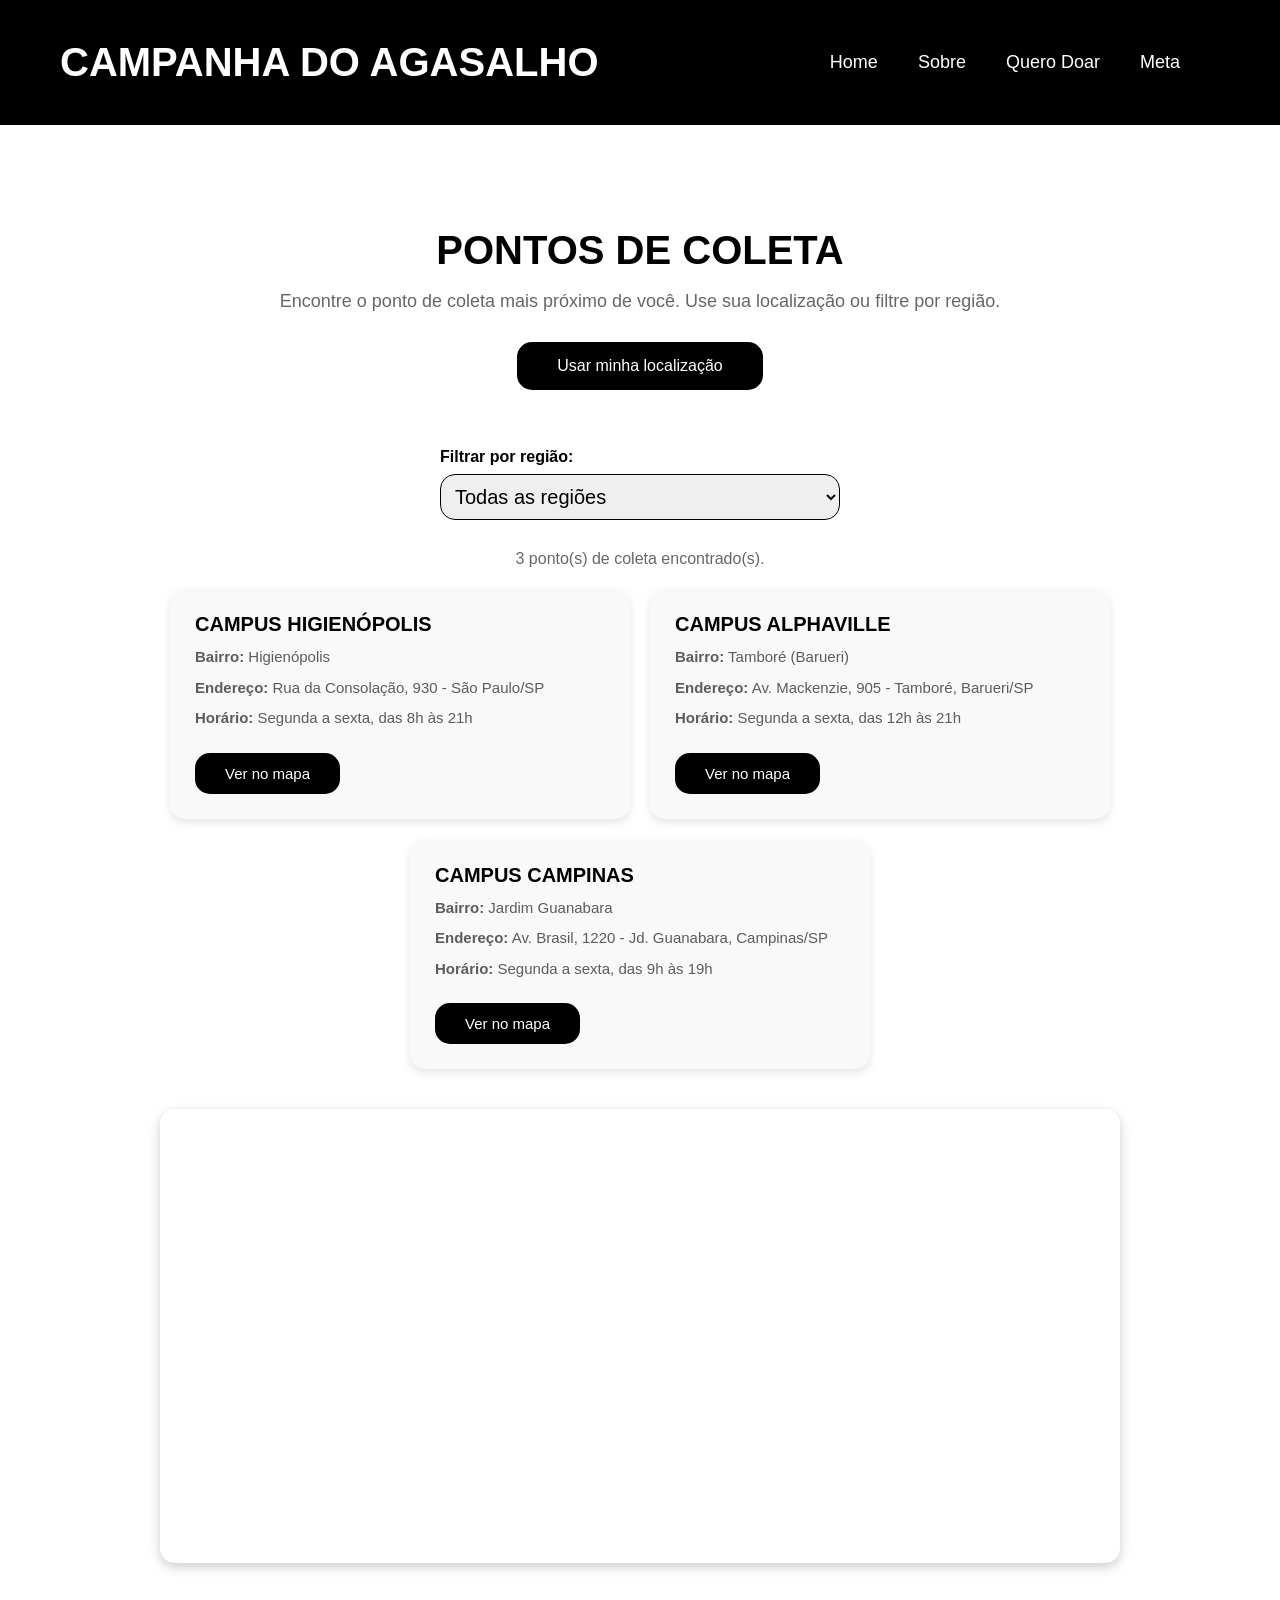
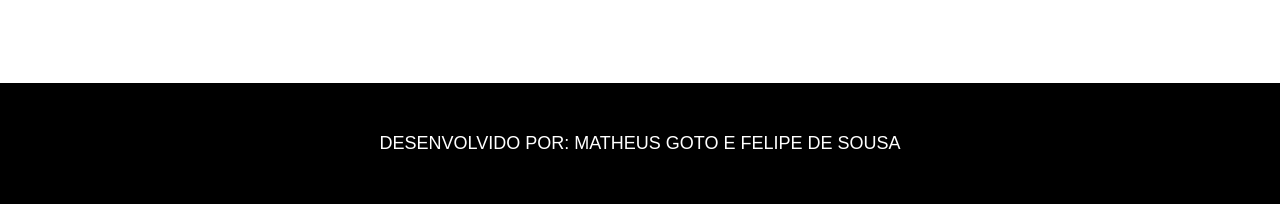
<file: coleta.html>
<!DOCTYPE html>
<html lang="pt-br">
<head>
    <meta charset="UTF-8">
    <meta name="viewport" content="width=device-width, initial-scale=1.0">
    <meta author="Matheus Goto e Felipe de Sousa" content="Projeto 1">
    <link rel="stylesheet" href="style.css" type="text/css">
    <title>Pontos de Coleta - Campanha do Agasalho</title>
</head>

<body>
    <header>
        <a href="index.html">
            <h1 id="titulo">Campanha do Agasalho</h1>
        </a>
        <nav>
            <a href="index.html" class="link-menu">Home</a>
            <a href="sobre.html" class="link-menu">Sobre</a>
            <a href="doar.html" class="link-menu">Quero Doar</a>
            <a href="meta.html" class="link-menu">Meta</a>
        </nav>
    </header>

    <main>
        <section class="container-coleta">
            <h2 id="titulo-coleta">Pontos de Coleta</h2>
            <p class="descricao-coleta">Encontre o ponto de coleta mais próximo de você. Use sua localização ou filtre por região.</p>

            <div class="localizacao-container">
                <button id="btn-localizacao" class="btn-localizacao">Usar minha localização</button>
                <p id="status-localizacao"></p>
            </div>

            <div class="filtros">
                <div class="campo-filtro">
                    <label for="filtro-regiao">Filtrar por região:</label>
                    <select id="filtro-regiao">
                        <option value="todas">Todas as regiões</option>
                        <option value="Centro">Centro</option>
                        <option value="Grande São Paulo">Grande São Paulo</option>
                        <option value="Interior">Interior</option>
                    </select>
                </div>
            </div>

            <p id="contador-resultados"></p>

            <div id="lista-pontos"></div>

            <div class="mapa-container">
                <iframe
                    id="mapa"
                    src="https://www.google.com/maps?q=Universidade+Presbiteriana+Mackenzie+Higienopolis&output=embed"
                    width="100%"
                    height="450"
                    style="border:0;"
                    allowfullscreen=""
                    loading="lazy"
                    referrerpolicy="no-referrer-when-downgrade"
                    title="Mapa dos pontos de coleta">
                </iframe>
            </div>
        </section>
    </main>

    <footer>
        <p class="rodape">Desenvolvido por: Matheus Goto e Felipe de Sousa</p>
    </footer>

    <script src="coleta.js"></script>
</body>
</html>
</file>
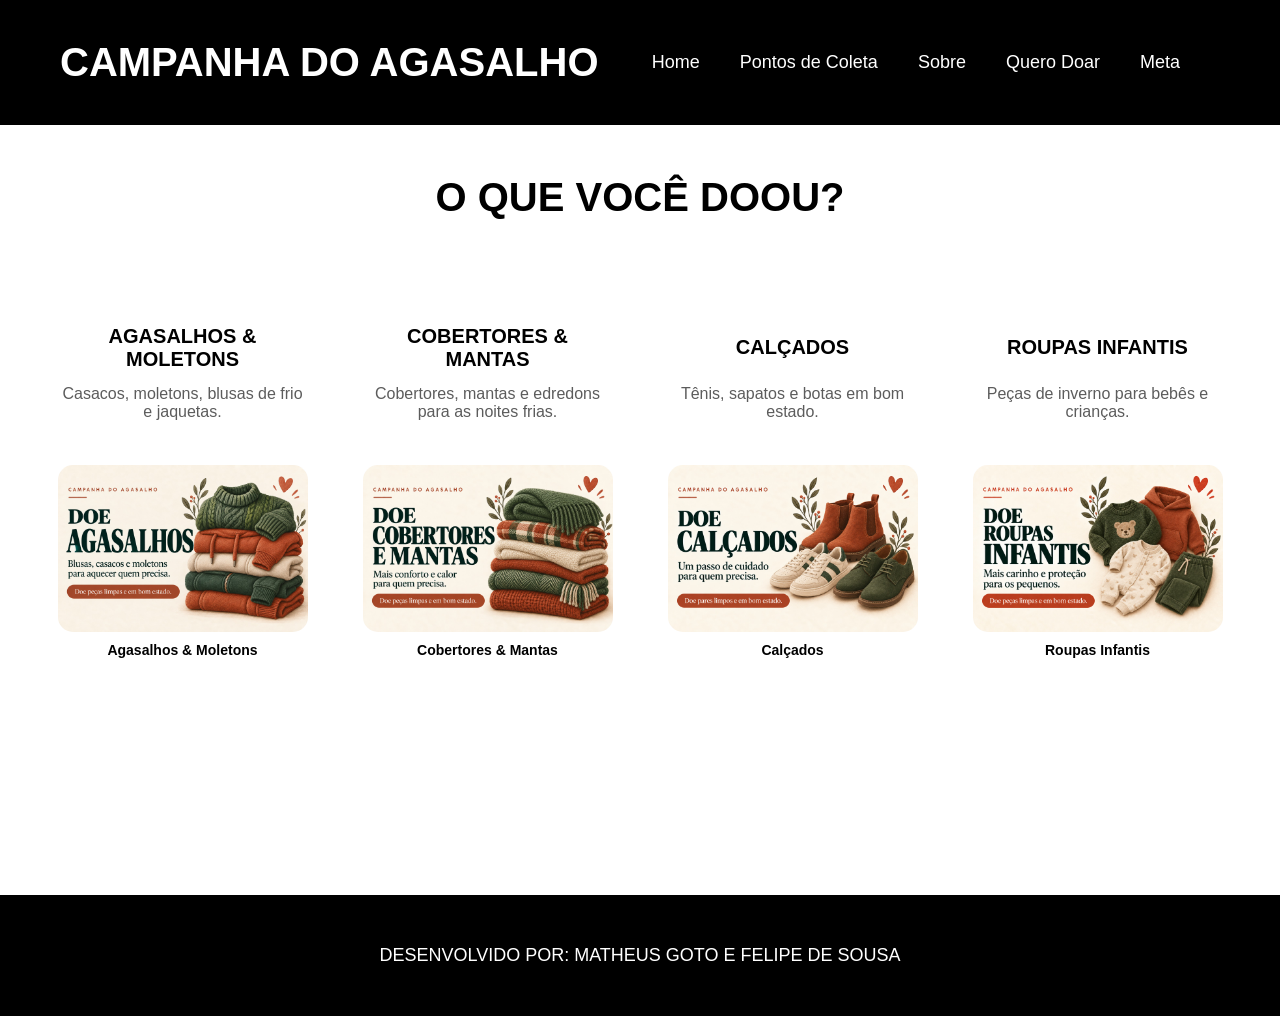
<file: doar.html>
<!DOCTYPE html>
<html lang="pt-br">
<head>
    <meta charset="UTF-8">
    <meta name="viewport" content="width=device-width, initial-scale=1.0">
    <link rel="stylesheet" href="style.css" type="text/css">
    <title>Quero Doar - Campanha do Agasalho</title>
</head>
<body>
    <header>
        <a href="index.html">
            <h1 id="titulo">Campanha do Agasalho</h1>
        </a>
        <nav>
            <a href="index.html" class="link-menu">Home</a>
            <a href="coleta.html" class="link-menu">Pontos de Coleta</a>
            <a href="sobre.html" class="link-menu">Sobre</a>
            <a href="doar.html" class="link-menu">Quero Doar</a>
            <a href="meta.html" class="link-menu">Meta</a>
        </nav>
    </header>

    <main>
        <h2 id="titulo-doou">O que você doou?</h2>
        <p id="status-doacao" class="status-mensagem"></p>
        <section id="vitrine">
            <article id="agasalhos" class="card" onclick="registrarDoacao('agasalhos')">
                <h3 class="titulo-servicos">Agasalhos & Moletons</h3>
                <p class="descricao-servicos">Casacos, moletons, blusas de frio e jaquetas.</p>
                <p class="descricao-expandida">Aceitamos casacos, moletons, blusas de frio e jaquetas de todos os tamanhos, adulto e infantil. As peças devem estar limpas e em bom estado de conservação, sem rasgos ou manchas permanentes.</p>
                <figure>
                    <img class="imagem-vitrine" src="img/agasalhos.jpeg" alt="Agasalhos e moletons">
                    <figcaption>Agasalhos & Moletons</figcaption>
                </figure>
            </article>

            <article id="cobertores" class="card" onclick="registrarDoacao('cobertores')">
                <h3 class="titulo-servicos">Cobertores & Mantas</h3>
                <p class="descricao-servicos">Cobertores, mantas e edredons para as noites frias.</p>
                <p class="descricao-expandida">Cobertores, mantas e edredons são os itens de maior demanda durante o inverno. Aceitamos peças de solteiro e casal, desde que estejam limpas e sem furos. Roupas de cama em bom estado também são bem-vindas.</p>
                <figure>
                    <img class="imagem-vitrine" src="img/cobertos.jpeg" alt="Cobertores e mantas">
                    <figcaption>Cobertores & Mantas</figcaption>
                </figure>
            </article>

            <article id="calcados" class="card" onclick="registrarDoacao('calcados')">
                <h3 class="titulo-servicos">Calçados</h3>
                <p class="descricao-servicos">Tênis, sapatos e botas em bom estado.</p>
                <p class="descricao-expandida">Tênis, sapatos e botas fechadas ajudam a proteger do frio e da chuva. Pedimos que os pares estejam completos, limpos e com solado em condições de uso. Chinelos e sandálias não são aceitos nesta campanha.</p>
                <figure>
                    <img class="imagem-vitrine" src="img/calcados.jpeg" alt="Calçados">
                    <figcaption>Calçados</figcaption>
                </figure>
            </article>

            <article id="infantil" class="card" onclick="registrarDoacao('infantil')">
                <h3 class="titulo-servicos">Roupas Infantis</h3>
                <p class="descricao-servicos">Peças de inverno para bebês e crianças.</p>
                <p class="descricao-expandida">Roupas infantis de inverno são as que mais faltam nas arrecadações. Aceitamos macacões, casaquinhos, meias, toucas e luvas para bebês e crianças de todas as idades, desde que estejam limpos e íntegros.</p>
                <figure>
                    <img class="imagem-vitrine" src="img/roupas_infantis.jpeg" alt="Roupas infantis">
                    <figcaption>Roupas Infantis</figcaption>
                </figure>
            </article>
        </section>
    </main>

    <footer>
        <p class="rodape">Desenvolvido por: Matheus Goto e Felipe de Sousa</p>
    </footer>

    <script src="doar.js"></script>
</body>
</html>
</file>
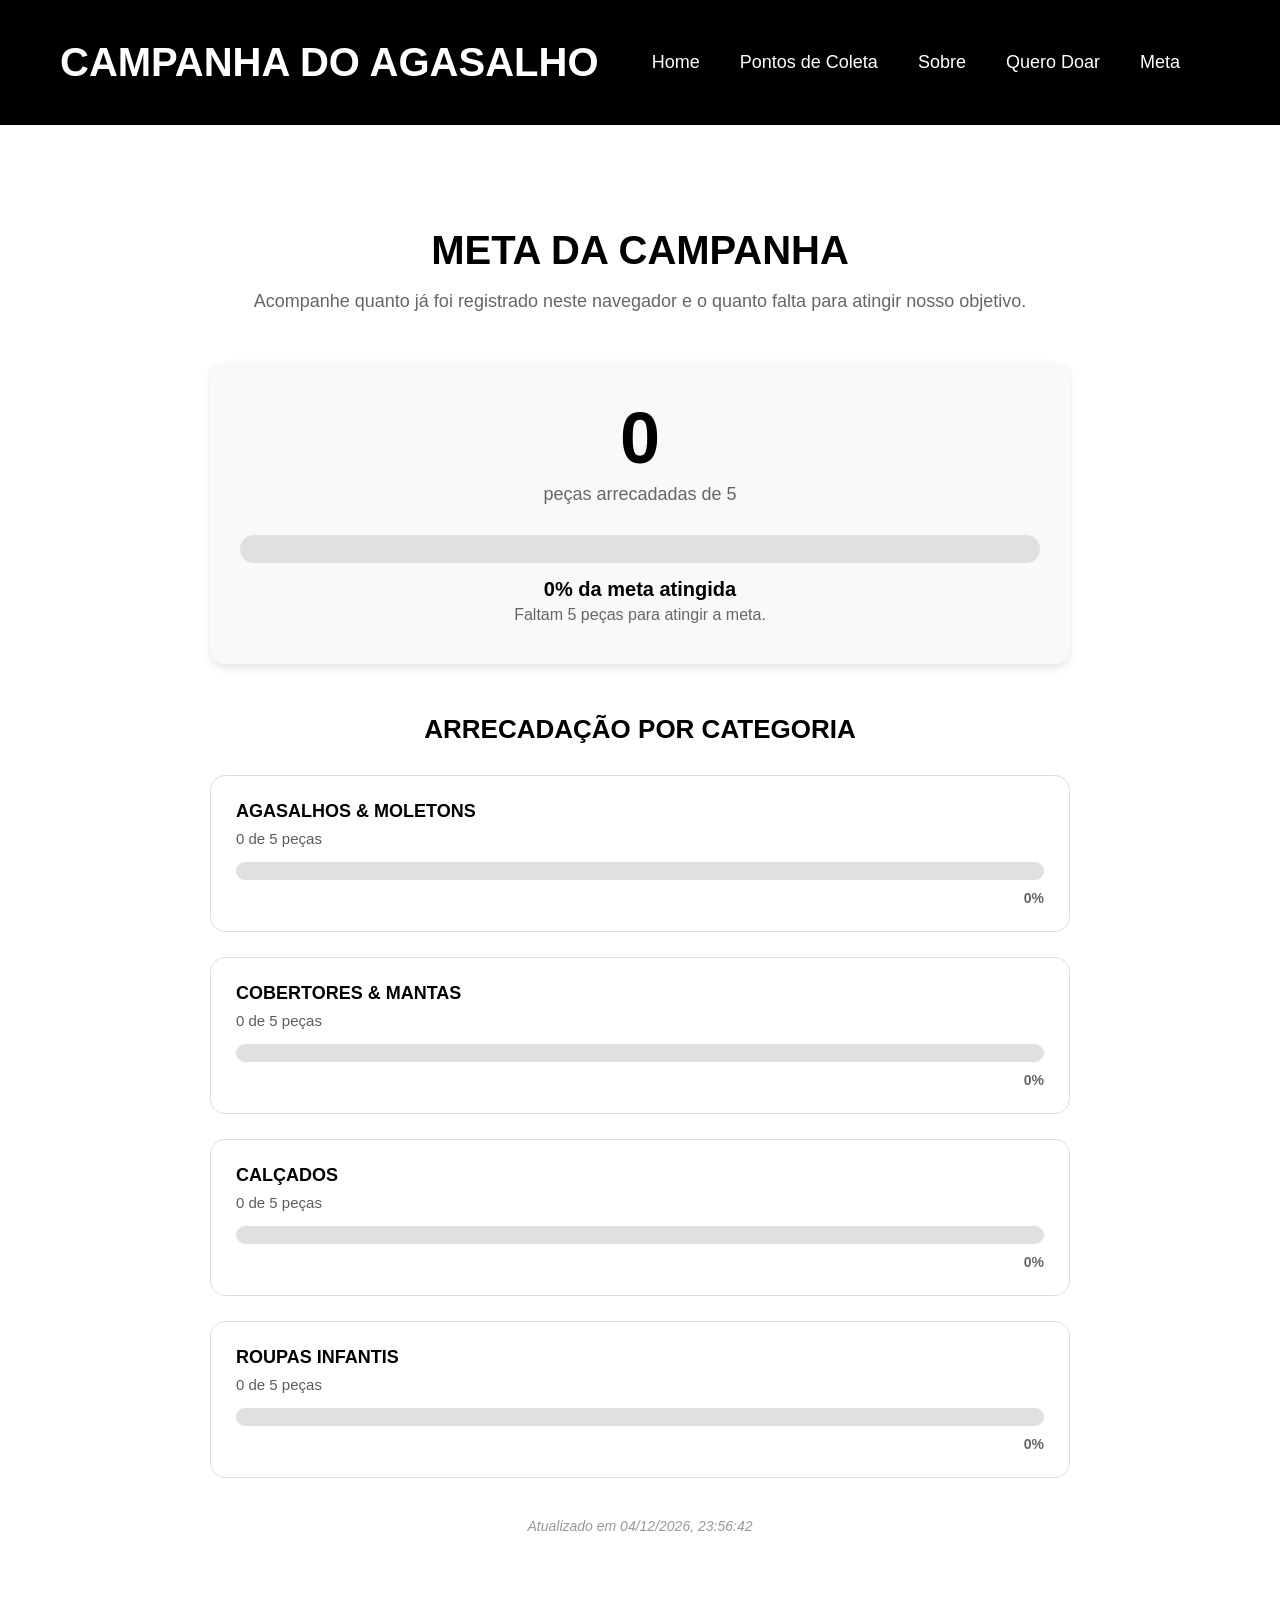
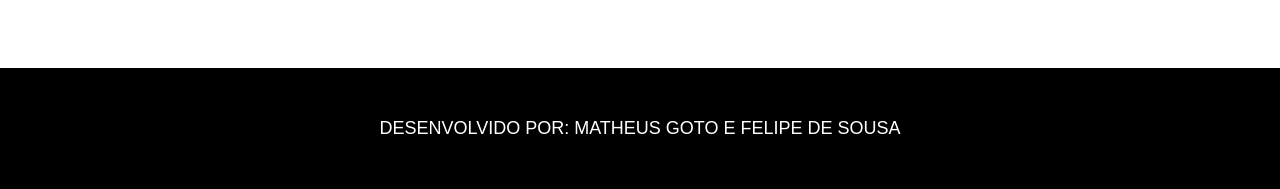
<file: meta.html>
<!DOCTYPE html>
<html lang="pt-br">
<head>
    <meta charset="UTF-8">
    <meta name="viewport" content="width=device-width, initial-scale=1.0">
    <meta author="Matheus Goto e Felipe de Sousa" content="Projeto 1">
    <link rel="stylesheet" href="style.css" type="text/css">
    <title>Meta da Campanha - Campanha do Agasalho</title>
</head>
<body>
    <header>
        <a href="index.html">
            <h1 id="titulo">Campanha do Agasalho</h1>
        </a>
        <nav>
            <a href="index.html" class="link-menu">Home</a>
            <a href="coleta.html" class="link-menu">Pontos de Coleta</a>
            <a href="sobre.html" class="link-menu">Sobre</a>
            <a href="doar.html" class="link-menu">Quero Doar</a>
            <a href="meta.html" class="link-menu">Meta</a>
        </nav>
    </header>

    <main>
        <section id="meta-section">
            <h2 id="titulo-meta">Meta da Campanha</h2>
            <p class="descricao-meta">Acompanhe quanto já foi registrado neste navegador e o quanto falta para atingir nosso objetivo.</p>

            <div class="meta-destaque">
                <p class="meta-numero"><span id="contador-total">0</span></p>
                <p class="meta-label">peças arrecadadas de <span id="meta-objetivo">0</span></p>

                <div class="barra-fundo">
                    <div class="barra-progresso" id="barra-total"></div>
                </div>

                <p class="meta-porcentagem"><span id="porcentagem-total">0</span>% da meta atingida</p>
                <p class="meta-restante" id="faltam"></p>
            </div>

            <h3 class="subtitulo-meta">Arrecadação por categoria</h3>
            <div id="lista-categorias"></div>

            <p class="meta-atualizacao" id="ultima-atualizacao"></p>
        </section>
    </main>

    <footer>
        <p class="rodape">Desenvolvido por: Matheus Goto e Felipe de Sousa</p>
    </footer>

    <script src="meta.js"></script>
</body>
</html>
</file>
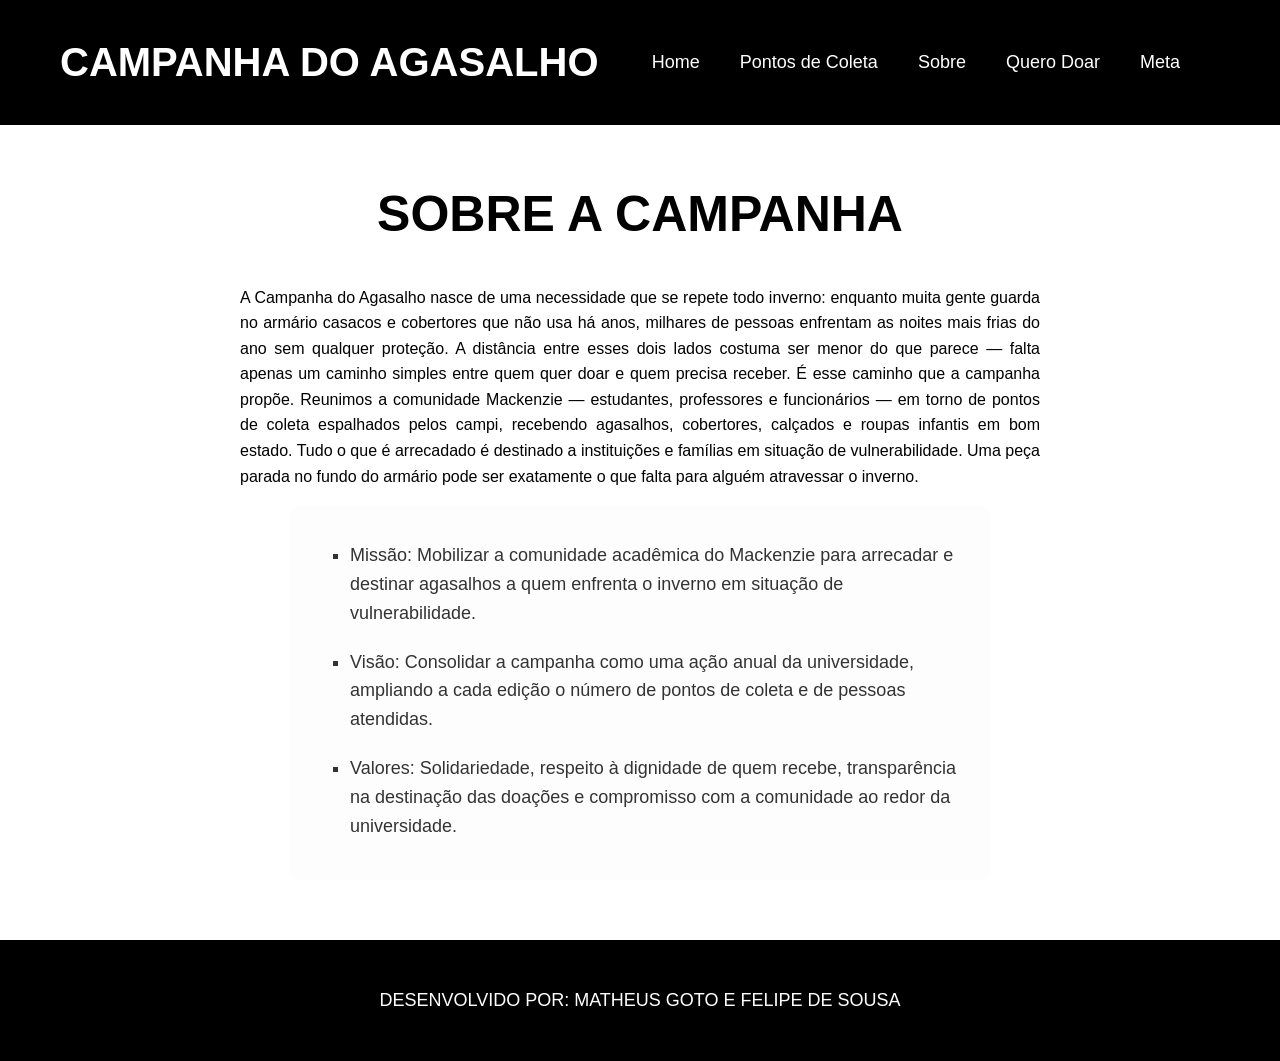
<file: sobre.html>
<!DOCTYPE html>
<html lang="pt-br">
<head>
    <meta charset="UTF-8">
    <meta name="viewport" content="width=device-width, initial-scale=1.0">
    <meta author="Matheus Goto e Felipe de Sousa" content="Projeto 1">
    <link rel="stylesheet" href="style.css" type="text/css">
    <title>Sobre a Campanha</title>
</head>


<body>
    <header>
        <a href="index.html">
            <h1 id="titulo">Campanha do Agasalho</h1>
        </a>
        <nav>
            <a href="index.html" class="link-menu">Home</a>
            <a href="coleta.html" class="link-menu">Pontos de Coleta</a>
            <a href="sobre.html" class="link-menu">Sobre</a>
            <a href="doar.html" class="link-menu">Quero Doar</a>
            <a href="meta.html" class="link-menu">Meta</a>
        </nav>
    </header>
    <main>
        <section id="sobre">
            <h1 id="sobre-nos">Sobre a Campanha</h1>
            <article class="texto-sobre">
                <p>A Campanha do Agasalho nasce de uma necessidade que se repete todo inverno: enquanto muita gente guarda no armário casacos e cobertores que não usa há anos, milhares de pessoas enfrentam as noites mais frias do ano sem qualquer proteção. A distância entre esses dois lados costuma ser menor do que parece — falta apenas um caminho simples entre quem quer doar e quem precisa receber.
                    É esse caminho que a campanha propõe. Reunimos a comunidade Mackenzie — estudantes, professores e funcionários — em torno de pontos de coleta espalhados pelos campi, recebendo agasalhos, cobertores, calçados e roupas infantis em bom estado. Tudo o que é arrecadado é destinado a instituições e famílias em situação de vulnerabilidade. Uma peça parada no fundo do armário pode ser exatamente o que falta para alguém atravessar o inverno.</p>
            </article>

            <aside class="sobre-subtitulo">
                <ul>
                    <li class="subtitulo">Missão: Mobilizar a comunidade acadêmica do Mackenzie para arrecadar e destinar agasalhos a quem enfrenta o inverno em situação de vulnerabilidade.</li>
                    <li class="subtitulo">Visão: Consolidar a campanha como uma ação anual da universidade, ampliando a cada edição o número de pontos de coleta e de pessoas atendidas.</li>
                    <li class="subtitulo">Valores: Solidariedade, respeito à dignidade de quem recebe, transparência na destinação das doações e compromisso com a comunidade ao redor da universidade.</li>
                </ul>
            </aside>
        </section>
    </main>
    
    <footer>
        <p class="rodape">Desenvolvido por: Matheus Goto e Felipe de Sousa</p>
    </footer>
</body>
</html>
</file>
<file: style.css>
body {
    margin: 0;
    font-family: Arial, Helvetica, sans-serif;
    box-sizing: border-box;
    display: flex;
    flex-direction: column; 
    min-height: 100vh;    
    margin: 0;
}

main {
    min-height: 80vh; 
    flex: 1;
}

figure {
    margin: 0;
}

p {
    font-family: Arial, Helvetica, sans-serif;
}

header {
    display: flex;               
    justify-content: space-between; 
    align-items: center;        
    width: 100%;  
    background-color: black;     
    padding: 40px 0;
}

#titulo {
    color: rgb(255, 255, 255);
    font-size: 40px;
    text-transform: uppercase;
    margin: 0 0 0 60px;
}

nav {
    display: flex;
    gap: 40px;        
    margin-right: 100px;
}

header a {
    text-decoration: none;
    color: inherit;         
}

.link-menu {
    color: rgb(255, 255, 255);
    text-decoration: none;
    font-size: 18px;
}


#hero-section {
    display: flex;
    justify-content: space-between;
    align-items: center;
    gap: 100px; 
    padding: 80px 40px; 
}

.botoes-container {
    display: flex;
    flex-direction: column;
    align-items: center;
    gap: 40px;
    margin-top: 70px
}

.btn-principal {
    margin-bottom: 25px; 
}

.btn-principal, .btn-secundario {
    text-decoration: none;  
    color: white;
    background-color: black;
    border-radius: 15px;
    padding: 15px 0;        
    font-size: 17px;
    width: 100%;            
    max-width: 480px;       
    text-align: center;     
    display: block;         
}
.hero-imagem {
    margin-right: 5%;
}

.hero-textos {
    width: 450px; 
    text-align: center;
    margin-left: 5%;  
}

#titulo-descricao {
    color: black;
    font-size: 45px;
    margin: 0 0 20px 0; 
    text-align: center; 
}

.descricao {
    color: rgb(92, 92, 92);
    font-size: 20px;
    line-height: 1.5;
    margin: 0;
}

.img-hero {
    border-radius: 15px;
    width: 500px;
    height: auto;
    display: block;
}

#vitrine {
    display: flex;
    justify-content: space-around;
    gap: 20px;
    padding: 40px;
}

.card {
    text-align: center;
    width: 250px; 
    transition: all 0.3s ease;
    cursor: pointer;
}

.status-mensagem {
    text-align: center;
    font-size: 16px;
    font-weight: bold;
    color: black;
    margin: 0 0 30px 0;
    min-height: 20px;
}

.titulo-servicos {
    text-transform: uppercase;
    font-size: 20px;
    min-height: 55px;
    display: flex;
    justify-content: center;
    align-items: center;
    color: black;
    margin: 0 0 10px 0;
}

.descricao-servicos {
    font-size: 16px;
    color: rgb(92, 92, 92);
    margin: 0 0 20px 0;
    min-height: 60px; 
}

.imagem-vitrine {
    width: 100%; 
    height: auto;
    display: block; 
    margin: 0 auto; 
    border-radius: 15px;
}

.card figcaption {
    font-size: 14px; 
    margin-top: 10px;
    font-weight: bold;
}

footer {
    background-color: black;
    padding: 30px;
    margin-top: 50px; 
}

.rodape {
    color: rgb(255, 255, 255);
    font-size: 18px;
    text-align: center;
    text-transform: uppercase;
    margin: 0; 
    padding: 20px;
}


/* CONTATO */

* {
    box-sizing: border-box;
}

.container-contato {
    width: 800px;
    margin: auto;
    text-align: center;
}

.campo {
    padding-top: 20px;
}

#contato {
    text-align: center;
    font-size: 50px;
    text-transform: uppercase;
}

#preencha {
    text-align: center;   
    font-size: 20px;
}

label {
    font-weight: bold; 
    font-size: 28px;
    text-align: center;
    margin-bottom: 5px;
    width: 100%;
    display: block ;
    text-align: center;
}

input {
    border: 1px solid black; 
    border-radius: 15px;
    padding: 10px;
    width: 100%;
}

textarea {
    border: 1px solid black; 
    border-radius: 15px;   
    width: 100%;
}

#estudante-empreendedor {
    font-size: 20px;
    text-align: center;
}

#interesse-id {
    font-size: 20px;
    text-align: center;
}

#telefone-id {
    font-size: 20px;
    text-align: center;
}

#nome-id {
    font-size: 20px;
    text-align: center;
}

#email-id {
    font-size: 20px;
    text-align: center;
}

#msg-id {
    font-size: 20px;
    text-align: center;
}

.btn-enviar {
    color: rgb(255, 255, 255);
    background-color: black;
    border-radius: 15px;
    padding: 15px 40px;
    margin: 20px auto;
    font-size: 20px;
    display: block;
    cursor: pointer;
}

select {
    border: 1px solid black; 
    border-radius: 15px;
    padding: 10px;
    width: 100%;
    font-size: 20px;
}

/* SOBRE */

#sobre {
    text-align: center;
    margin-top: 60px;
}   

#sobre-nos {
    font-size: 50px;
    text-transform: uppercase;
}

.sobre-subtitulo {
    max-width: 700px;    
    margin: 10px auto;   
    padding: 20px;
    background-color: #fdfdfd; 
    border-radius: 10px;
}

.texto-sobre {
    max-width: 800px;     
    margin-left: auto;   
    margin-right: auto;  
    text-align: justify; 
    line-height: 1.6;
}


.sobre-subtitulo ul {
    list-style-type: square; 
    padding-left: 40px; 
    text-align: left;
}

.subtitulo {
    font-size: 18px;
    line-height: 1.6;
    margin-bottom: 20px; 
    color: hsl(0, 0%, 20%);
}

.subtitulo strong {
    color: black;
    font-weight: bold;
}

/* CONTAINER DA PÁGINA DE SERVIÇOS */
.container-servicos {
    max-width: 1000px;
    margin: 50px auto;
    padding: 20px;
    text-align: center;
    flex: 1;
}

#titulo-servicos-pag {
    font-size: 40px;
    text-transform: uppercase;
    margin-bottom: 10px;
}

#titulo-doou {
    font-size: 40px;
    text-transform: uppercase;
    text-align: center;
    margin: 50px 0 10px 0;
}

.descricao-tabela {
    margin-bottom: 40px;
    font-size: 18px;
    color: #666;
}

/* TABELA */
.tabela-servicos {
    width: 100%;
    border-collapse: collapse; 
    margin-top: 20px;
    background-color: white;
    box-shadow: 0 4px 8px rgba(0,0,0,0.1);
}

.tabela-servicos th, .tabela-servicos td {
    padding: 20px;
    text-align: left;
    border-bottom: 1px solid #ddd;
    font-size: 16px;
}

/* CABEÇALHO DA TABELA */
.tabela-servicos thead th {
    background-color: black;
    color: white;
    text-transform: uppercase;
    letter-spacing: 1px;
}

.tabela-servicos tbody tr:nth-child(even) {
    background-color: #f9f9f9;
}

.tabela-servicos tbody tr:hover {
    background-color: #f1f1f1;
    transition: 0.3s;
}

.card-expandido {
    background-color: #f0f0f0;
    transform: scale(1.05);
    box-shadow: 0 4px 12px rgba(0, 0, 0, 0.2);
}

.descricao-expandida {
    display: none;
    font-size: 14px;
    color: rgb(92, 92, 92);
    text-align: center;
}

.card-expandido .descricao-expandida {
    display: block;
}

/* VIDEO */
#video-section {
    display: flex;
    flex-direction: column;
    align-items: center;
    padding: 80px 40px;
    text-align: center;
}

#titulo-video {
    font-size: 40px;
    text-transform: uppercase;
    margin-bottom: 10px;
}

.descricao-video {
    font-size: 18px;
    color: #666;
    margin-bottom: 40px;
}

.video-container {
    width: 100%;
    max-width: 800px;
    border-radius: 15px;
    overflow: hidden;
    box-shadow: 0 4px 12px rgba(0,0,0,0.2);
}

.video-container video {
    width: 100%;
    display: block;
}

/* META DA CAMPANHA */
#meta-section {
    max-width: 900px;
    margin: 50px auto;
    padding: 20px;
    text-align: center;
}

#titulo-meta {
    font-size: 40px;
    text-transform: uppercase;
    margin-bottom: 10px;
}

.descricao-meta {
    font-size: 18px;
    color: #666;
    margin-bottom: 50px;
}

.meta-destaque {
    background-color: #f9f9f9;
    border-radius: 15px;
    padding: 40px 30px;
    box-shadow: 0 4px 8px rgba(0, 0, 0, 0.1);
    margin-bottom: 50px;
}

.meta-numero {
    font-size: 72px;
    font-weight: bold;
    color: black;
    margin: 0;
    line-height: 1;
}

.meta-label {
    font-size: 18px;
    color: #666;
    margin: 10px 0 30px 0;
}

.meta-porcentagem {
    font-size: 20px;
    font-weight: bold;
    margin: 15px 0 5px 0;
}

.meta-restante {
    font-size: 16px;
    color: #666;
    margin: 0;
}

/* BARRAS DE PROGRESSO */
.barra-fundo {
    width: 100%;
    height: 28px;
    background-color: #e0e0e0;
    border-radius: 15px;
    overflow: hidden;
}

.barra-progresso {
    width: 0%;
    height: 100%;
    background-color: black;
    border-radius: 15px;
    transition: width 1.5s ease;
}

/* CATEGORIAS DA META */
.subtitulo-meta {
    font-size: 26px;
    text-transform: uppercase;
    margin-bottom: 30px;
}

#lista-categorias {
    display: flex;
    flex-direction: column;
    gap: 25px;
    margin-bottom: 40px;
}

.card-categoria {
    background-color: white;
    border: 1px solid #ddd;
    border-radius: 15px;
    padding: 25px;
    text-align: left;
}

.categoria-nome {
    font-size: 18px;
    text-transform: uppercase;
    margin: 0 0 8px 0;
    color: black;
}

.categoria-numeros {
    font-size: 15px;
    color: rgb(92, 92, 92);
    margin: 0 0 15px 0;
}

.card-categoria .barra-fundo {
    height: 18px;
}

.categoria-porcentagem {
    font-size: 14px;
    font-weight: bold;
    color: #666;
    margin: 10px 0 0 0;
    text-align: right;
}

.meta-atualizacao {
    font-size: 14px;
    color: #999;
    font-style: italic;
}

/* PONTOS DE COLETA */
.container-coleta {
    max-width: 1000px;
    margin: 50px auto;
    padding: 20px;
    text-align: center;
}

#titulo-coleta {
    font-size: 40px;
    text-transform: uppercase;
    margin-bottom: 10px;
}

.descricao-coleta {
    margin-bottom: 30px;
    font-size: 18px;
    color: #666;
}

.localizacao-container {
    margin-bottom: 30px;
}

.btn-localizacao {
    color: white;
    background-color: black;
    border: none;
    border-radius: 15px;
    padding: 15px 40px;
    font-size: 16px;
    cursor: pointer;
}

#status-localizacao {
    font-size: 14px;
    color: #666;
    margin-top: 10px;
    min-height: 18px;
}

.filtros {
    display: flex;
    gap: 20px;
    justify-content: center;
    margin-bottom: 30px;
    flex-wrap: wrap;
}

.campo-filtro {
    flex: 1;
    min-width: 250px;
    max-width: 400px;
    text-align: left;
}

.campo-filtro label {
    font-size: 16px;
    text-align: left;
    margin-bottom: 8px;
}

#contador-resultados {
    font-size: 16px;
    color: #666;
    margin-bottom: 20px;
}

#lista-pontos {
    display: flex;
    flex-wrap: wrap;
    gap: 20px;
    justify-content: center;
    margin-bottom: 40px;
}

.card-ponto {
    background-color: #f9f9f9;
    border-radius: 15px;
    padding: 25px;
    width: 100%;
    max-width: 460px;
    text-align: left;
    box-shadow: 0 4px 8px rgba(0, 0, 0, 0.1);
    transition: all 0.3s ease;
}

.card-ponto:hover {
    box-shadow: 0 4px 14px rgba(0, 0, 0, 0.2);
    transform: translateY(-3px);
}

.ponto-campus {
    font-size: 20px;
    text-transform: uppercase;
    margin: 0 0 10px 0;
    color: black;
}

.ponto-distancia {
    display: inline-block;
    background-color: black;
    color: white;
    font-size: 13px;
    font-weight: bold;
    padding: 4px 12px;
    border-radius: 10px;
    margin: 0 0 12px 0;
}

.ponto-info {
    font-size: 15px;
    color: rgb(92, 92, 92);
    margin: 0 0 8px 0;
    line-height: 1.5;
}

.btn-mapa {
    color: white;
    background-color: black;
    border: none;
    border-radius: 15px;
    padding: 12px 30px;
    margin-top: 15px;
    font-size: 15px;
    cursor: pointer;
}

.mapa-container {
    border-radius: 15px;
    overflow: hidden;
    box-shadow: 0 4px 12px rgba(0, 0, 0, 0.2);
}

@media (max-width: 767px) {
   
    header {
        padding: 15px 0;
        flex-direction: column;
        align-items: center;
    }

    #vitrine {
        flex-direction: column;
        align-items: center;
        padding: 20px;
    }
    
    .card {
        width: 90%;
        max-width: 250px;
    }

    #titulo {
        font-size: 28px;
        margin: 0;
        
    }
    
    nav {
        gap: 5px;  
        margin-right: 0;      /* Remove a margem */
        justify-content: center;  /* Centraliza */
    }
    

    #hero-section {
        flex-direction: column;  
        gap: 30px;
        padding: 40px 20px;  
    }
    
    .img-hero {
        width: 100%;
        max-width: 400px;  
        height: auto;  
        
    }
    
    .hero-textos {
        width: 100%;  
        margin-left: 0;  
    }
    
    .container-contato {
        width: 90%;  
    }
    
    .botoes-container {
        display: flex; 
    }
    
    .hero-imagem {
    margin-right: 0;
    margin-left: 0;
    width: 100%;
    display: flex;
    flex-direction: column; 
    align-items: center;    
    }
    
    #titulo-descricao {
        font-size: 30px;  
    }

    #sobre-nos {
    font-size: 40px;
    }

    .texto-sobre {
    max-width: 90%;
    margin: 0 auto;
    } 

    .sobre-subtitulo {
        max-width: 90%;
    }

    .subtitulo {
        font-size: 16px;
    }

    #titulo-servicos-pag {
        font-size: 35px;
    }

    .container-servicos{
        max-width: 90%;
    }

    .tabela-servicos th, .tabela-servicos td{
        padding: 20px;
        font-size: 14px;
    }

    .descricao-tabela{
        font-size: 15px;
    }

    #contato {
        font-size: 40px;
    }

    #preencha {
        font-size: 16px;
    }

    label {
        font-size: 20px;
    }

    #nome-id, #email-id, #telefone-id, #msg-id, #estudante-empreendedor, #interesse-id {
    font-size: 16px;
    }

    .btn-enviar {
        font-size: 16px;
    }

    #video-section {
        padding: 40px 20px;
    }

    #titulo-video {
        font-size: 30px;
    }

    #meta-section {
        max-width: 90%;
    }

    #titulo-meta {
        font-size: 30px;
    }

    .descricao-meta {
        font-size: 15px;
        margin-bottom: 30px;
    }

    .meta-numero {
        font-size: 48px;
    }

    .meta-destaque {
        padding: 25px 18px;
    }

    .subtitulo-meta {
        font-size: 20px;
    }

    .card-categoria {
        padding: 18px;
    }

    .categoria-nome {
        font-size: 16px;
    }

    .container-coleta {
        max-width: 90%;
    }

    #titulo-coleta {
        font-size: 30px;
    }

    .descricao-coleta {
        font-size: 15px;
    }

    .filtros {
        flex-direction: column;
    }

    .campo-filtro {
        max-width: 100%;
    }

    .card-ponto {
        padding: 18px;
    }

    .ponto-campus {
        font-size: 17px;
    }
}
</file>
